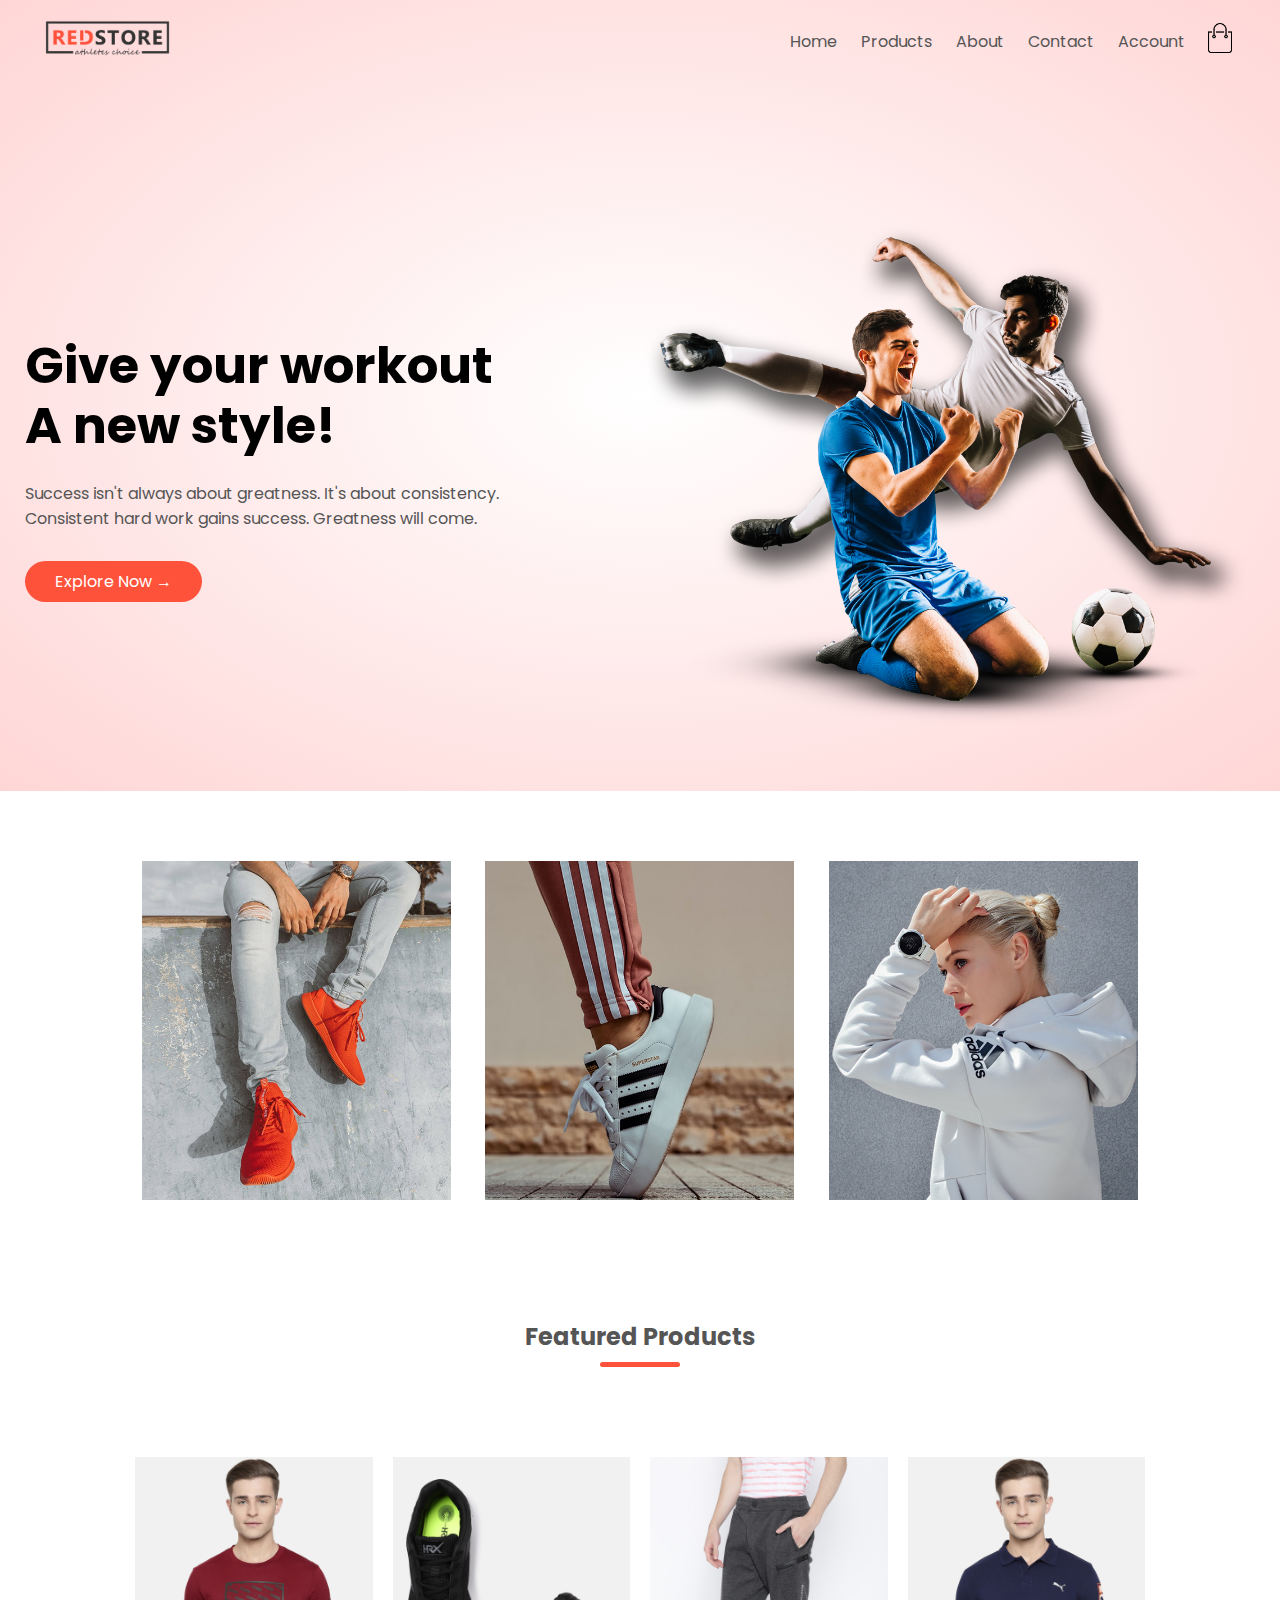
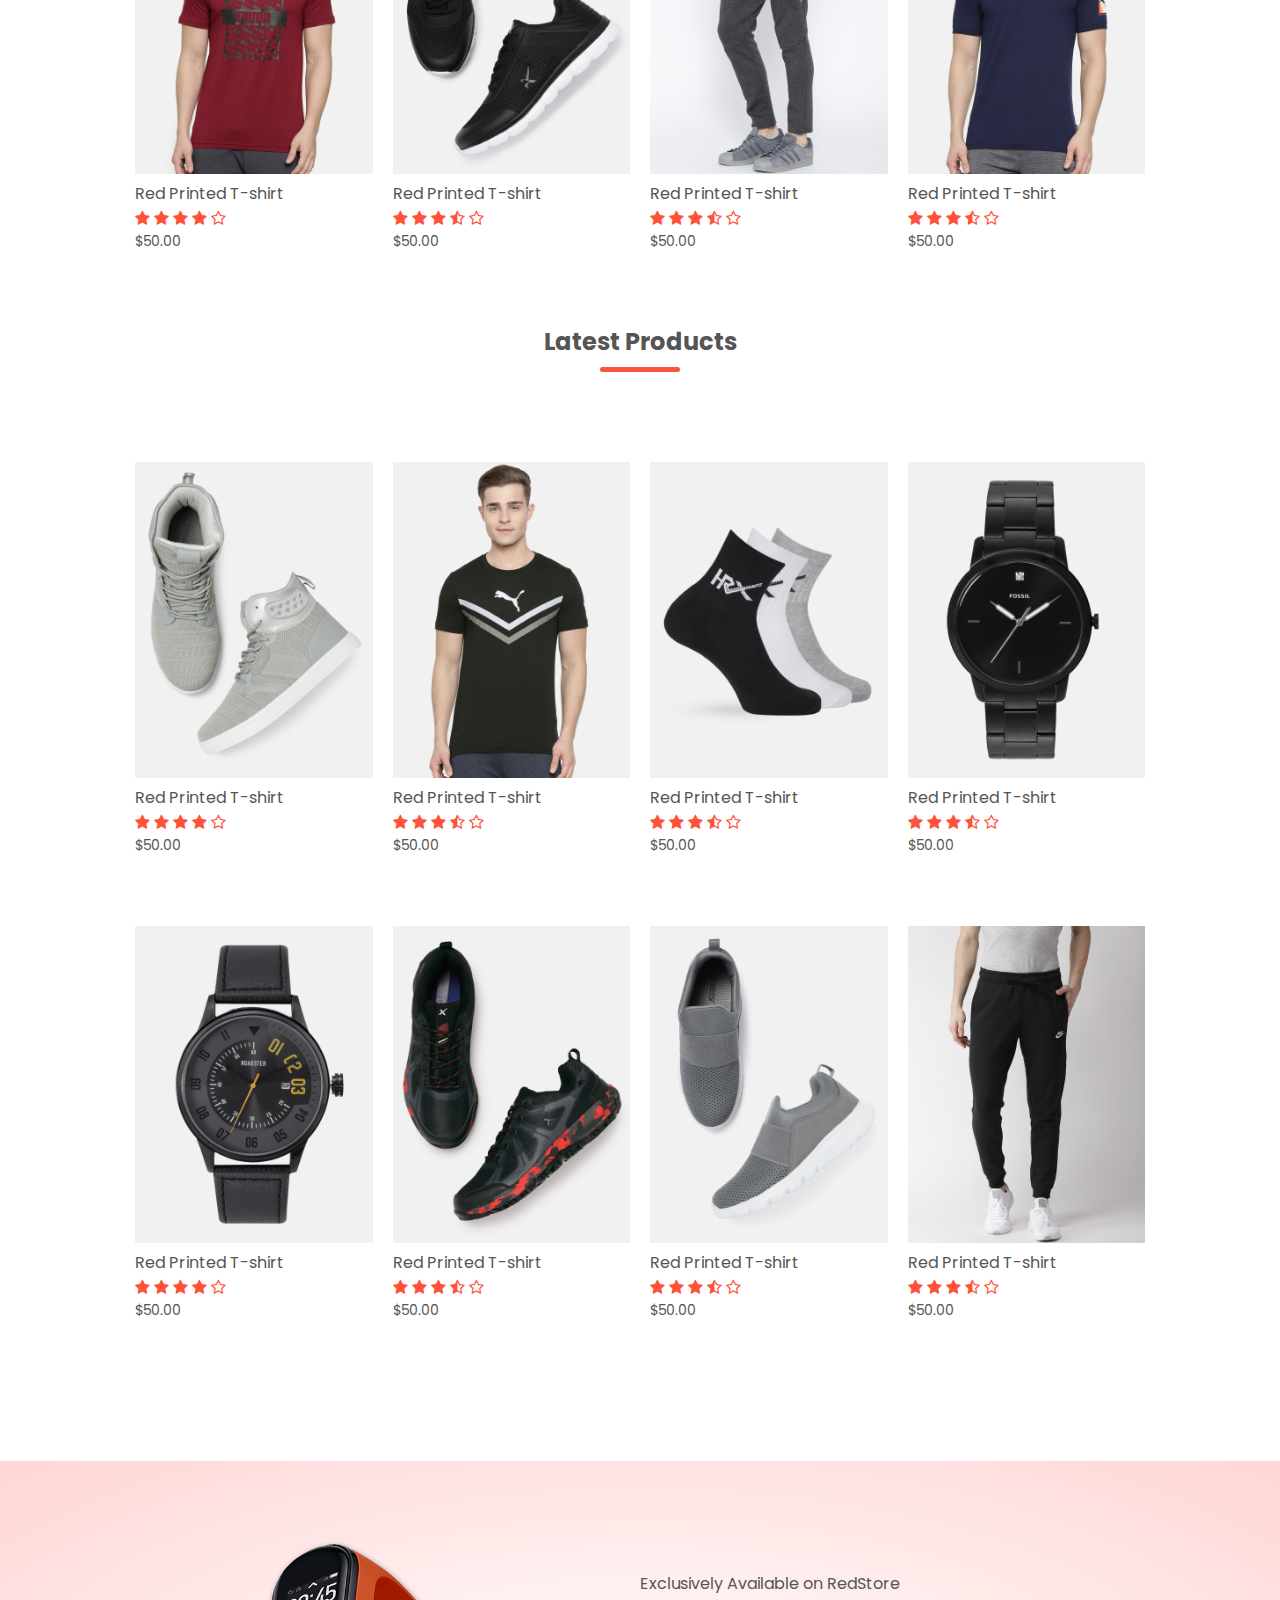
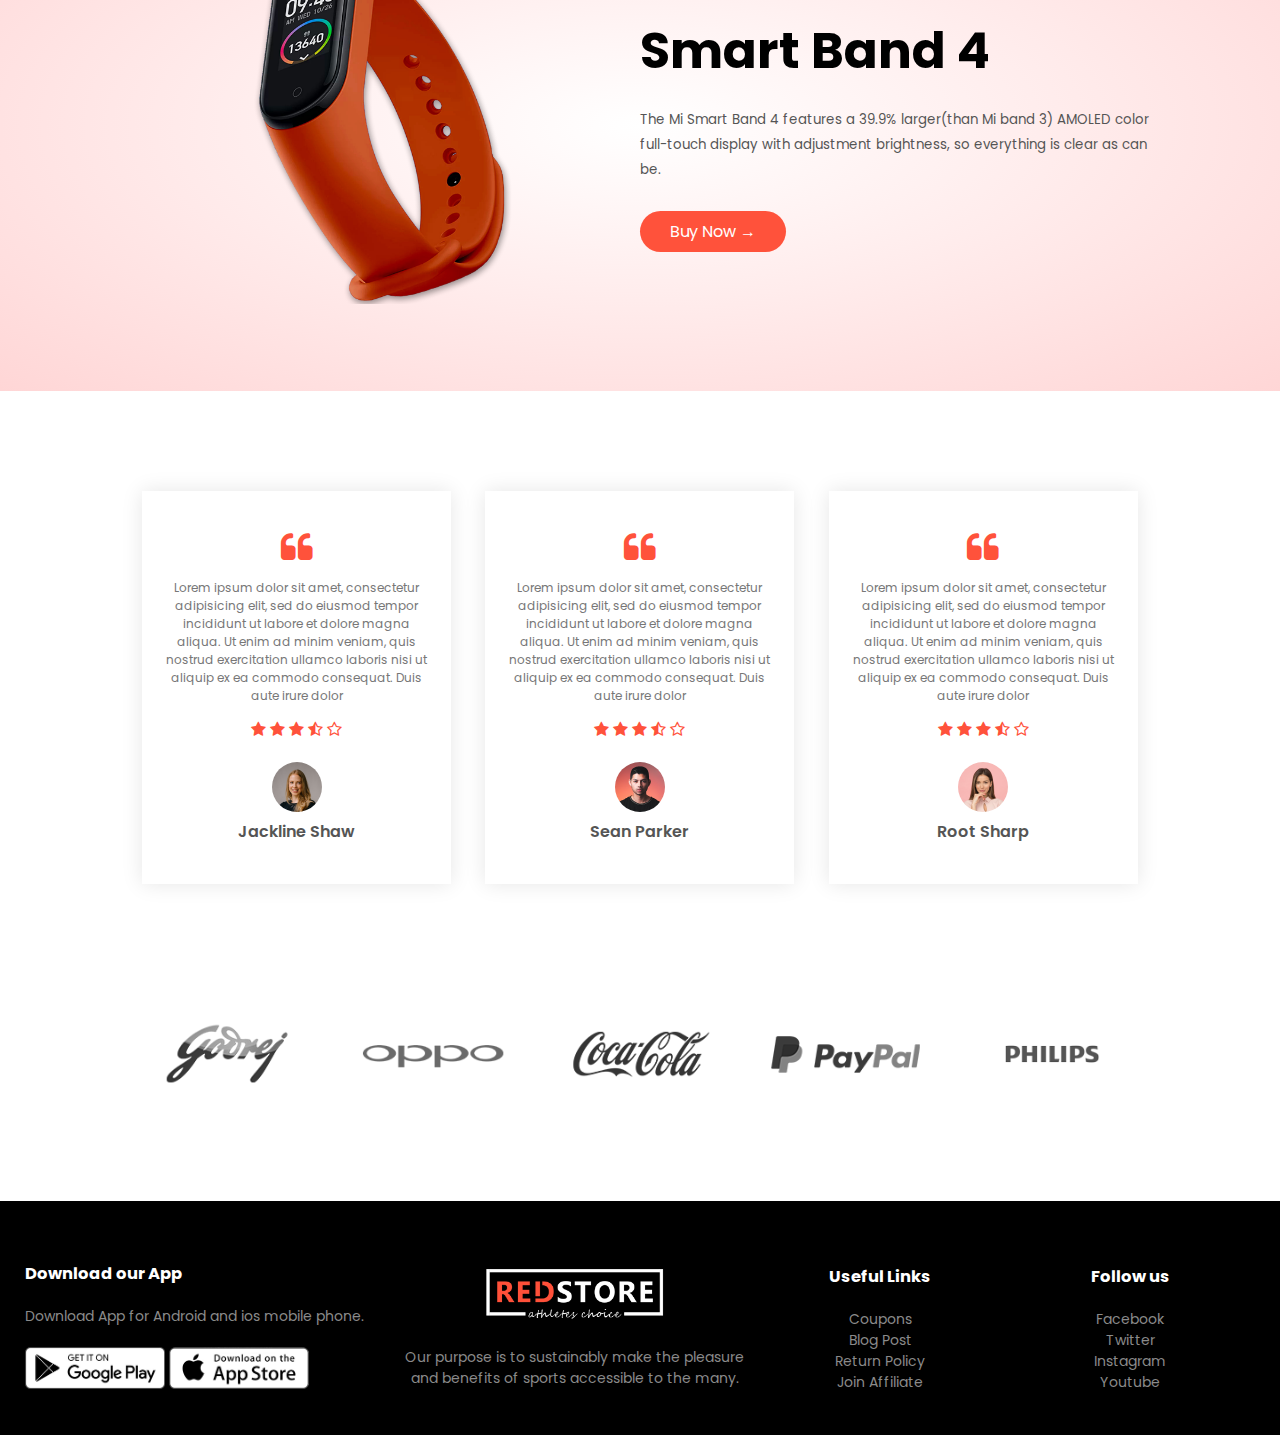
<file: index.html>
<!DOCTYPE html>
<html lang="en" dir="ltr">
  <head>
    <meta charset="utf-8">
    <meta name="viewport" content="width=device-width, initial-scale = 1.0">
    <title>Red-Store</title>
    <link rel="stylesheet" href="style.css">
    <link href="https://fonts.googleapis.com/css2?family=Poppins:wght@200;300;400;500;700&display=swap" rel="stylesheet">
    <link rel="stylesheet" href="https://stackpath.bootstrapcdn.com/font-awesome/4.7.0/css/font-awesome.min.css">
  </head>
  <body>
    <div class="header">
      <div class="container">
        <div class="navbar">
          <div class="logo">
          <a href="index.html"><img src="images/logo.png" width="125px"></a>
          </div>
          <nav>
            <ul id="MenuItems">
              <li><a href="index.html">Home</a></li>
              <li><a href="products.html">Products</a></li>
              <li><a href="#">About</a></li>
              <li><a href="#">Contact</a></li>
              <li><a href="account.html">Account</a></li>
            </ul>
          </nav>
          <a href="account.html"><img src="images/cart.png" width="30px" height="30px"></a>
          <img src="images/menu.png" class="menu-icon" onclick="menutoggle()">
        </div>
        <div class="row">
          <div class="col-2">
            <h1>Give your workout<br>A new style!</h1>
            <p>Success isn't always about greatness. It's about consistency.
              <br>Consistent hard work gains success. Greatness will come.</p>
              <a href="#" class="btn">Explore Now &#8594;</a>
          </div>
          <div class="col-2">
            <img src="images/image1.png">
          </div>
        </div>
      </div>
    </div>


    <!-------featured categories ---->
    <div class="categories">
      <div class="small-container">
        <div class="row">
          <div class="col-3">
            <img src="images/category-1.jpg">
          </div>
          <div class="col-3">
            <img src="images/category-2.jpg">
          </div>
          <div class="col-3">
            <img src="images/category-3.jpg">
          </div>
        </div>
      </div>

    </div>

    <!-----featured products ------>

    <div class="small-container">
      <h2 class="title">Featured Products</h2>
      <div class="row">
        <div class="col-4">
        <a href="product-details.html"><img src="images/product-1.jpg"></a>
        <a href="product-details.html"><h4>Red Printed T-shirt</h4></a>
          <div class="rating">
            <i class="fa fa-star"></i>
            <i class="fa fa-star"></i>
            <i class="fa fa-star"></i>
            <i class="fa fa-star"></i>
            <i class="fa fa-star-o"></i>
          </div>
          <p>$50.00</p>
        </div>
        <div class="col-4">
          <img src="images/product-2.jpg">
          <h4>Red Printed T-shirt</h4>
          <div class="rating">
            <i class="fa fa-star"></i>
            <i class="fa fa-star"></i>
            <i class="fa fa-star"></i>
            <i class="fa fa-star-half-o"></i>
            <i class="fa fa-star-o"></i>
          </div>
          <p>$50.00</p>
        </div>
        <div class="col-4">
          <img src="images/product-3.jpg">
          <h4>Red Printed T-shirt</h4>
          <div class="rating">
            <i class="fa fa-star"></i>
            <i class="fa fa-star"></i>
            <i class="fa fa-star"></i>
            <i class="fa fa-star-half-o"></i>
            <i class="fa fa-star-o"></i>
          </div>
          <p>$50.00</p>
        </div>
        <div class="col-4">
          <img src="images/product-4.jpg">
          <h4>Red Printed T-shirt</h4>
          <div class="rating">
            <i class="fa fa-star"></i>
            <i class="fa fa-star"></i>
            <i class="fa fa-star"></i>
            <i class="fa fa-star-half-o"></i>
            <i class="fa fa-star-o"></i>
          </div>
          <p>$50.00</p>
        </div>
      </div>
      <h2 class="title">Latest Products</h2>
      <div class="row">
        <div class="col-4">
          <img src="images/product-5.jpg">
          <h4>Red Printed T-shirt</h4>
          <div class="rating">
            <i class="fa fa-star"></i>
            <i class="fa fa-star"></i>
            <i class="fa fa-star"></i>
            <i class="fa fa-star"></i>
            <i class="fa fa-star-o"></i>
          </div>
          <p>$50.00</p>
        </div>
        <div class="col-4">
          <img src="images/product-6.jpg">
          <h4>Red Printed T-shirt</h4>
          <div class="rating">
            <i class="fa fa-star"></i>
            <i class="fa fa-star"></i>
            <i class="fa fa-star"></i>
            <i class="fa fa-star-half-o"></i>
            <i class="fa fa-star-o"></i>
          </div>
          <p>$50.00</p>
        </div>
        <div class="col-4">
          <img src="images/product-7.jpg">
          <h4>Red Printed T-shirt</h4>
          <div class="rating">
            <i class="fa fa-star"></i>
            <i class="fa fa-star"></i>
            <i class="fa fa-star"></i>
            <i class="fa fa-star-half-o"></i>
            <i class="fa fa-star-o"></i>
          </div>
          <p>$50.00</p>
        </div>
        <div class="col-4">
          <img src="images/product-8.jpg">
          <h4>Red Printed T-shirt</h4>
          <div class="rating">
            <i class="fa fa-star"></i>
            <i class="fa fa-star"></i>
            <i class="fa fa-star"></i>
            <i class="fa fa-star-half-o"></i>
            <i class="fa fa-star-o"></i>
          </div>
          <p>$50.00</p>
        </div>
      </div>
      <div class="row">
        <div class="col-4">
          <img src="images/product-9.jpg">
          <h4>Red Printed T-shirt</h4>
          <div class="rating">
            <i class="fa fa-star"></i>
            <i class="fa fa-star"></i>
            <i class="fa fa-star"></i>
            <i class="fa fa-star"></i>
            <i class="fa fa-star-o"></i>
          </div>
          <p>$50.00</p>
        </div>
        <div class="col-4">
          <img src="images/product-10.jpg">
          <h4>Red Printed T-shirt</h4>
          <div class="rating">
            <i class="fa fa-star"></i>
            <i class="fa fa-star"></i>
            <i class="fa fa-star"></i>
            <i class="fa fa-star-half-o"></i>
            <i class="fa fa-star-o"></i>
          </div>
          <p>$50.00</p>
        </div>
        <div class="col-4">
          <img src="images/product-11.jpg">
          <h4>Red Printed T-shirt</h4>
          <div class="rating">
            <i class="fa fa-star"></i>
            <i class="fa fa-star"></i>
            <i class="fa fa-star"></i>
            <i class="fa fa-star-half-o"></i>
            <i class="fa fa-star-o"></i>
          </div>
          <p>$50.00</p>
        </div>
        <div class="col-4">
          <img src="images/product-12.jpg">
          <h4>Red Printed T-shirt</h4>
          <div class="rating">
            <i class="fa fa-star"></i>
            <i class="fa fa-star"></i>
            <i class="fa fa-star"></i>
            <i class="fa fa-star-half-o"></i>
            <i class="fa fa-star-o"></i>
          </div>
          <p>$50.00</p>
        </div>
      </div>
    </div>


    <!----- offers   --->

    <div class="offer">
      <div class="small-container">
        <div class="row">
          <div class="col-2">
            <img src="images/exclusive.png" class="offer-img">
          </div>
          <div class="col-2">
            <p>Exclusively Available on RedStore</p>
            <h1>Smart Band 4</h1>
            <small>The Mi Smart Band 4 features a 39.9% larger(than Mi band 3) AMOLED color full-touch display with
             adjustment brightness, so everything is clear as can be.</small><br>
            <a href="" class="btn">Buy Now &#8594;</a>
          </div>
        </div>
      </div>
    </div>

    <!--testimonals--->

    <div class="testimonial">
      <div class="small-container">
        <div class="row">
          <div class="col-3">
            <i class="fa fa-quote-left"></i>
            <p>Lorem ipsum dolor sit amet, consectetur adipisicing elit,
               sed do eiusmod tempor incididunt ut labore et dolore magna aliqua.
                Ut enim ad minim veniam, quis nostrud exercitation ullamco laboris
                 nisi ut aliquip ex ea commodo consequat. Duis aute irure dolor
            </p>
            <div class="rating">
              <i class="fa fa-star"></i>
              <i class="fa fa-star"></i>
              <i class="fa fa-star"></i>
              <i class="fa fa-star-half-o"></i>
              <i class="fa fa-star-o"></i>
            </div>
            <img src="images/user-1.png">
            <h3>Jackline Shaw</h3>
          </div>
          <div class="col-3">
            <i class="fa fa-quote-left"></i>
            <p>Lorem ipsum dolor sit amet, consectetur adipisicing elit,
               sed do eiusmod tempor incididunt ut labore et dolore magna aliqua.
                Ut enim ad minim veniam, quis nostrud exercitation ullamco laboris
                 nisi ut aliquip ex ea commodo consequat. Duis aute irure dolor
            </p>
            <div class="rating">
              <i class="fa fa-star"></i>
              <i class="fa fa-star"></i>
              <i class="fa fa-star"></i>
              <i class="fa fa-star-half-o"></i>
              <i class="fa fa-star-o"></i>
            </div>
            <img src="images/user-2.png">
            <h3>Sean Parker</h3>
          </div>
          <div class="col-3">
            <i class="fa fa-quote-left"></i>
            <p>Lorem ipsum dolor sit amet, consectetur adipisicing elit,
               sed do eiusmod tempor incididunt ut labore et dolore magna aliqua.
                Ut enim ad minim veniam, quis nostrud exercitation ullamco laboris
                 nisi ut aliquip ex ea commodo consequat. Duis aute irure dolor
            </p>
            <div class="rating">
              <i class="fa fa-star"></i>
              <i class="fa fa-star"></i>
              <i class="fa fa-star"></i>
              <i class="fa fa-star-half-o"></i>
              <i class="fa fa-star-o"></i>
            </div>
            <img src="images/user-3.png">
            <h3>Root Sharp</h3>
          </div>
        </div>
      </div>
    </div>

   <!-----brands ---->

   <div class="brands">
     <div class="small-container">
       <div class="row">
         <div class="col-5">
           <img src="images/logo-godrej.png">
         </div>
         <div class="col-5">
           <img src="images/logo-oppo.png">
         </div>
         <div class="col-5">
           <img src="images/logo-coca-cola.png">
         </div>
         <div class="col-5">
           <img src="images/logo-paypal.png">
         </div>
         <div class="col-5">
           <img src="images/logo-philips.png">
         </div>
       </div>
     </div>
   </div>

   <!------- footer --->

   <div id="Contact" class="footer">
     <div class="container">
       <div class="row">
         <div class="footer-col-1">
           <h3>Download our App</h3>
           <p>Download App for Android and ios mobile phone.</p>
           <div class="app-logo">
             <img src="images/play-store.png">
             <img src="images/app-store.png">
           </div>
         </div>
         <div class="footer-col-2">
           <img src="images/logo-white.png">
           <p>Our purpose is to sustainably make the pleasure and benefits of sports
             accessible to the many.</p>
         </div>
         <div class="footer-col-3">
           <h3>Useful Links</h3>
           <ul>
             <li>Coupons</li>
             <li>Blog Post</li>
             <li>Return Policy</li>
             <li>Join Affiliate</li>
           </ul>
         </div>
         <div class="footer-col-4">
           <h3>Follow us</h3>
           <ul>
             <li>Facebook</li>
             <li>Twitter</li>
             <li>Instagram</li>
             <li>Youtube</li>
           </ul>
         </div>
       </div>
     </div>
   </div>


   <!---- js for toggle ---->
<script>
     var MenuItems = document.getElementById("MenuItems");
     MenuItems.style.maxHeight = "0px";

     function menutoggle(){
       if(MenuItems.style.maxHeight == "0px"){
           MenuItems.style.maxHeight = "200px";
       }else{
         MenuItems.style.maxHeight = "0px";
       }
     }
</script>

  </body>
</html>
</file>
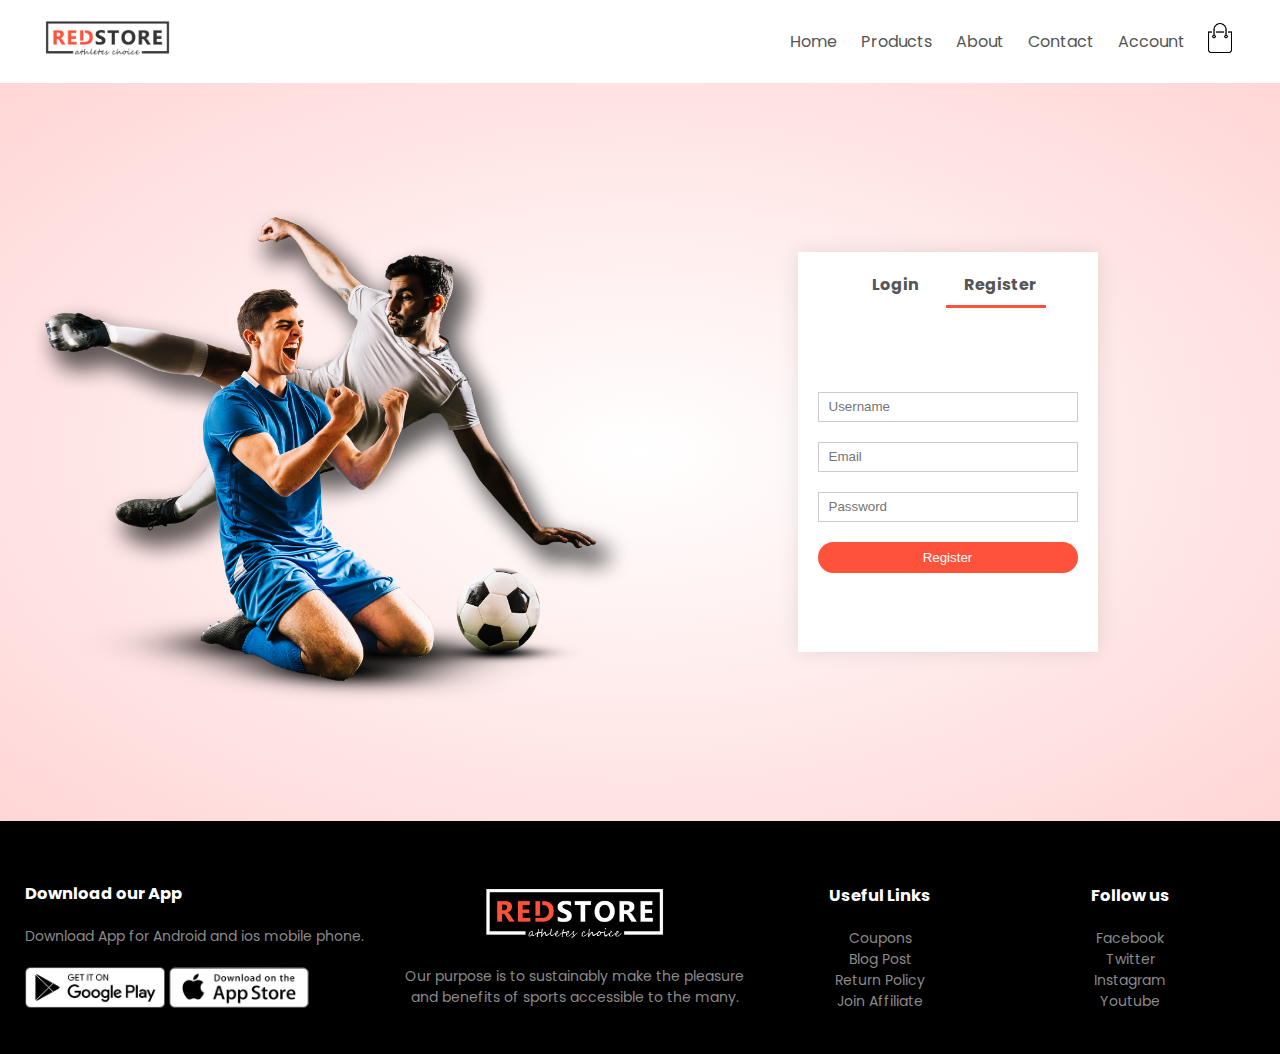
<file: account.html>
<!DOCTYPE html>
<html lang="en" dir="ltr">
  <head>
    <meta charset="utf-8">
    <meta name="viewport" content="width=device-width, initial-scale = 1.0">
    <title>All Products - Red-Store</title>
    <link rel="stylesheet" href="style.css">
    <link href="https://fonts.googleapis.com/css2?family=Poppins:wght@200;300;400;500;700&display=swap" rel="stylesheet">
    <link rel="stylesheet" href="https://stackpath.bootstrapcdn.com/font-awesome/4.7.0/css/font-awesome.min.css">
  </head>
  <body>

    <div class="container">
        <div class="navbar">
          <div class="logo">
          <a href="index.html"><img src="images/logo.png" width="125px"></a>
          </div>
          <nav>
            <ul id="MenuItems">
              <li><a href="index.html">Home</a></li>
              <li><a href="products.html">Products</a></li>
              <li><a href="#">About</a></li>
              <li><a href="#">Contact</a></li>
              <li><a href="account.html">Account</a></li>
            </ul>
          </nav>
        <a href="shopping-cart.html"><img src="images/cart.png" width="30px" height="30px"></a>  
          <img src="images/menu.png" class="menu-icon" onclick="menutoggle()">
        </div>

    </div>

    <div class="account-page">
      <div class="container">
        <div class="row">
          <div class="col-2">
            <img src="images/image1.png" width="100%">
          </div>
          <div class="col-2">
            <div class="form-container">
              <div class="form-btn">
                <span onclick="login()">Login</span>
                <span onclick="register()">Register</span>
                <hr id="indicator">
              </div>

              <form id="LoginForm">
                <input type="text"placeholder="Username">
                <input type="password"placeholder="Password">
                <button type="submit" class="btn">Login</button>
                <a href="#">Forgot Password?</a>
              </form>

              <form id="RegisterForm">
                <input type="text"placeholder="Username">
                <input type="email"placeholder="Email">
                <input type="password"placeholder="Password">
                <button type="submit" class="btn">Register</button>

              </form>
            </div>
          </div>
        </div>
      </div>

    </div>


   <!--- footer --->

   <div class="footer">
     <div class="container">
       <div class="row">
         <div class="footer-col-1">
           <h3>Download our App</h3>
           <p>Download App for Android and ios mobile phone.</p>
           <div class="app-logo">
             <img src="images/play-store.png">
             <img src="images/app-store.png">
           </div>
         </div>
         <div class="footer-col-2">
           <img src="images/logo-white.png">
           <p>Our purpose is to sustainably make the pleasure and benefits of sports
             accessible to the many.</p>
         </div>
         <div class="footer-col-3">
           <h3>Useful Links</h3>
           <ul>
             <li>Coupons</li>
             <li>Blog Post</li>
             <li>Return Policy</li>
             <li>Join Affiliate</li>
           </ul>
         </div>
         <div class="footer-col-4">
           <h3>Follow us</h3>
           <ul>
             <li>Facebook</li>
             <li>Twitter</li>
             <li>Instagram</li>
             <li>Youtube</li>
           </ul>
         </div>
       </div>
     </div>
   </div>


   <!---- js for toggle ---->
<script>
     var MenuItems = document.getElementById("MenuItems");
     MenuItems.style.maxHeight = "0px";

     function menutoggle(){
       if(MenuItems.style.maxHeight == "0px"){
           MenuItems.style.maxHeight = "200px";
       }else{
         MenuItems.style.maxHeight = "0px";
       }
     }
</script>

<script>
   var LoginForm = document.getElementById("LoginForm");
   var RegisterForm = document.getElementById("RegisterForm");
   var Indicator = document.getElementById("indicator");

   function register(){
     RegisterForm.style.transform = "translateX(0px)";
     LoginForm.style.transform = "translateX(0px)";
     Indicator.style.transform = "translateX(100px)";
   }

   function login(){
     RegisterForm.style.transform = "translateX(300px)";
     LoginForm.style.transform = "translateX(300px)";
     Indicator.style.transform = "translateX(0px)";
   }
</script>



  </body>
</html>
</file>
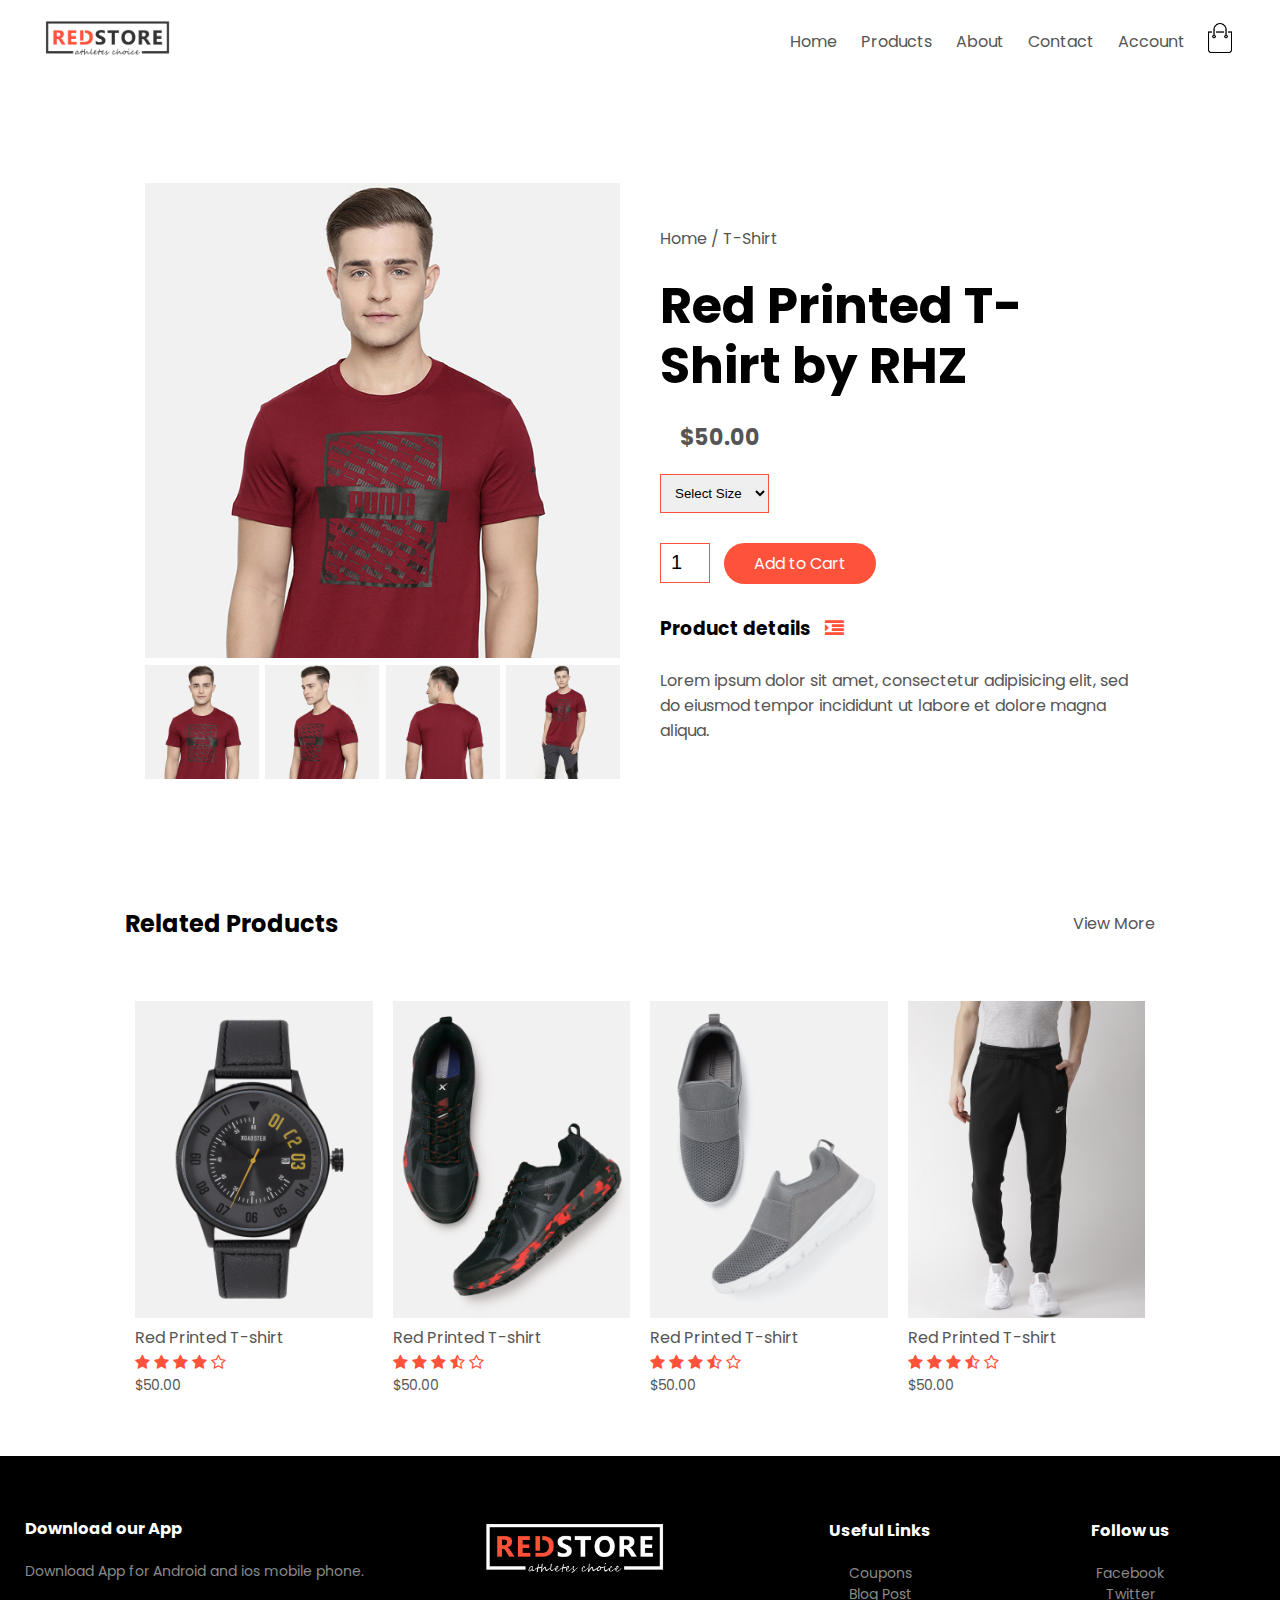
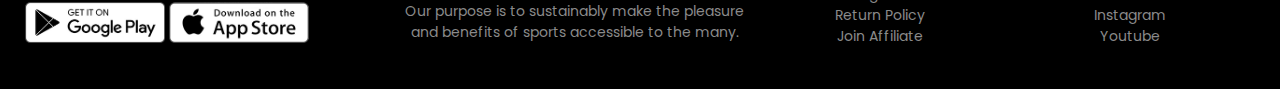
<file: product-details.html>
<!DOCTYPE html>
<html lang="en" dir="ltr">
  <head>
    <meta charset="utf-8">
    <meta name="viewport" content="width=device-width, initial-scale = 1.0">
    <title>All Products - Red-Store</title>
    <link rel="stylesheet" href="style.css">
    <link href="https://fonts.googleapis.com/css2?family=Poppins:wght@200;300;400;500;700&display=swap" rel="stylesheet">
    <link rel="stylesheet" href="https://stackpath.bootstrapcdn.com/font-awesome/4.7.0/css/font-awesome.min.css">
  </head>
  <body>

      <div class="container">
        <div class="navbar">
          <div class="logo">
          <a href="index.html"><img src="images/logo.png" width="125px"></a>
          </div>
          <nav>
            <ul id="MenuItems">
              <li><a href="index.html">Home</a></li>
              <li><a href="products.html">Products</a></li>
              <li><a href="#">About</a></li>
              <li><a href="#">Contact</a></li>
              <li><a href="account.html">Account</a></li>
            </ul>
          </nav>
        <a href="account.html"><img src="images/cart.png" width="30px" height="30px"></a>  
          <img src="images/menu.png" class="menu-icon" onclick="menutoggle()">
        </div>

      </div>

      <!---single products details --->

  <div class="small-container single-product">
    <div class="row">
      <div class="col-2">
        <img src="images/gallery-1.jpg" width="100%" id="ProductImg">

        <div class="small-img-row">
          <div class="small-img-col">
            <img src="images/gallery-1.jpg" width="100%" class="small-img">
          </div>
          <div class="small-img-col">
            <img src="images/gallery-2.jpg" width="100%" class="small-img">
          </div>
          <div class="small-img-col">
            <img src="images/gallery-3.jpg" width="100%" class="small-img">
          </div>
          <div class="small-img-col">
            <img src="images/gallery-4.jpg" width="100%" class="small-img">
          </div>
        </div>
      </div>
      <div class="col-2">
        <p>Home / T-Shirt</p>
        <h1>Red Printed T-Shirt by RHZ</h1>
        <h4>$50.00</h4>
        <select>
          <option>Select Size</option>
          <option>XXL</option>
          <option>XL</option>
          <option>L</option>
          <option>Medium</option>
          <option>Small</option>
        </select>
        <input type="number"value="1">
        <a href="#" class="btn">Add to Cart</a>
        <h3>Product details <i class="fa fa-indent"></i></h3>
        <br>
        <p>Lorem ipsum dolor sit amet, consectetur adipisicing elit, sed do eiusmod tempor incididunt ut labore et dolore magna aliqua.</p>
      </div>
    </div>
  </div>

  <!---title------>
  <div class="small-container">
    <div class="row row-2">
      <h2>Related Products</h2>
      <p>View More</p>
    </div>
  </div>




     <!---Products----->
  <div class="small-container">
      <div class="row">
        <div class="col-4">
          <img src="images/product-9.jpg">
          <h4>Red Printed T-shirt</h4>
          <div class="rating">
            <i class="fa fa-star"></i>
            <i class="fa fa-star"></i>
            <i class="fa fa-star"></i>
            <i class="fa fa-star"></i>
            <i class="fa fa-star-o"></i>
          </div>
          <p>$50.00</p>
        </div>
        <div class="col-4">
          <img src="images/product-10.jpg">
          <h4>Red Printed T-shirt</h4>
          <div class="rating">
            <i class="fa fa-star"></i>
            <i class="fa fa-star"></i>
            <i class="fa fa-star"></i>
            <i class="fa fa-star-half-o"></i>
            <i class="fa fa-star-o"></i>
          </div>
          <p>$50.00</p>
        </div>
        <div class="col-4">
          <img src="images/product-11.jpg">
          <h4>Red Printed T-shirt</h4>
          <div class="rating">
            <i class="fa fa-star"></i>
            <i class="fa fa-star"></i>
            <i class="fa fa-star"></i>
            <i class="fa fa-star-half-o"></i>
            <i class="fa fa-star-o"></i>
          </div>
          <p>$50.00</p>
        </div>
        <div class="col-4">
          <img src="images/product-12.jpg">
          <h4>Red Printed T-shirt</h4>
          <div class="rating">
            <i class="fa fa-star"></i>
            <i class="fa fa-star"></i>
            <i class="fa fa-star"></i>
            <i class="fa fa-star-half-o"></i>
            <i class="fa fa-star-o"></i>
          </div>
          <p>$50.00</p>
        </div>
      </div>


    </div>


   <!--- footer --->

   <div class="footer">
     <div class="container">
       <div class="row">
         <div class="footer-col-1">
           <h3>Download our App</h3>
           <p>Download App for Android and ios mobile phone.</p>
           <div class="app-logo">
             <img src="images/play-store.png">
             <img src="images/app-store.png">
           </div>
         </div>
         <div class="footer-col-2">
           <img src="images/logo-white.png">
           <p>Our purpose is to sustainably make the pleasure and benefits of sports
             accessible to the many.</p>
         </div>
         <div class="footer-col-3">
           <h3>Useful Links</h3>
           <ul>
             <li>Coupons</li>
             <li>Blog Post</li>
             <li>Return Policy</li>
             <li>Join Affiliate</li>
           </ul>
         </div>
         <div class="footer-col-4">
           <h3>Follow us</h3>
           <ul>
             <li>Facebook</li>
             <li>Twitter</li>
             <li>Instagram</li>
             <li>Youtube</li>
           </ul>
         </div>
       </div>
     </div>
   </div>


   <!---- js for toggle ---->
<script>
     var MenuItems = document.getElementById("MenuItems");
     MenuItems.style.maxHeight = "0px";

     function menutoggle(){
       if(MenuItems.style.maxHeight == "0px"){
           MenuItems.style.maxHeight = "200px";
       }else{
         MenuItems.style.maxHeight = "0px";
       }
     }
</script>

<!-------Js for product gallery  ------->

<script>
  var ProductImg = document.getElementById("ProductImg");
  var smallImg = document.getElementsByClassName("small-img");

  smallImg[0].onclick = function()
  {
    ProductImg.src = smallImg[0].src;
  }
  smallImg[1].onclick = function()
  {
    ProductImg.src = smallImg[1].src;
  }
  smallImg[2].onclick = function()
  {
    ProductImg.src = smallImg[2].src;
  }
  smallImg[3].onclick = function()
  {
    ProductImg.src = smallImg[3].src;
  }

</script>

  </body>
</html>
</file>
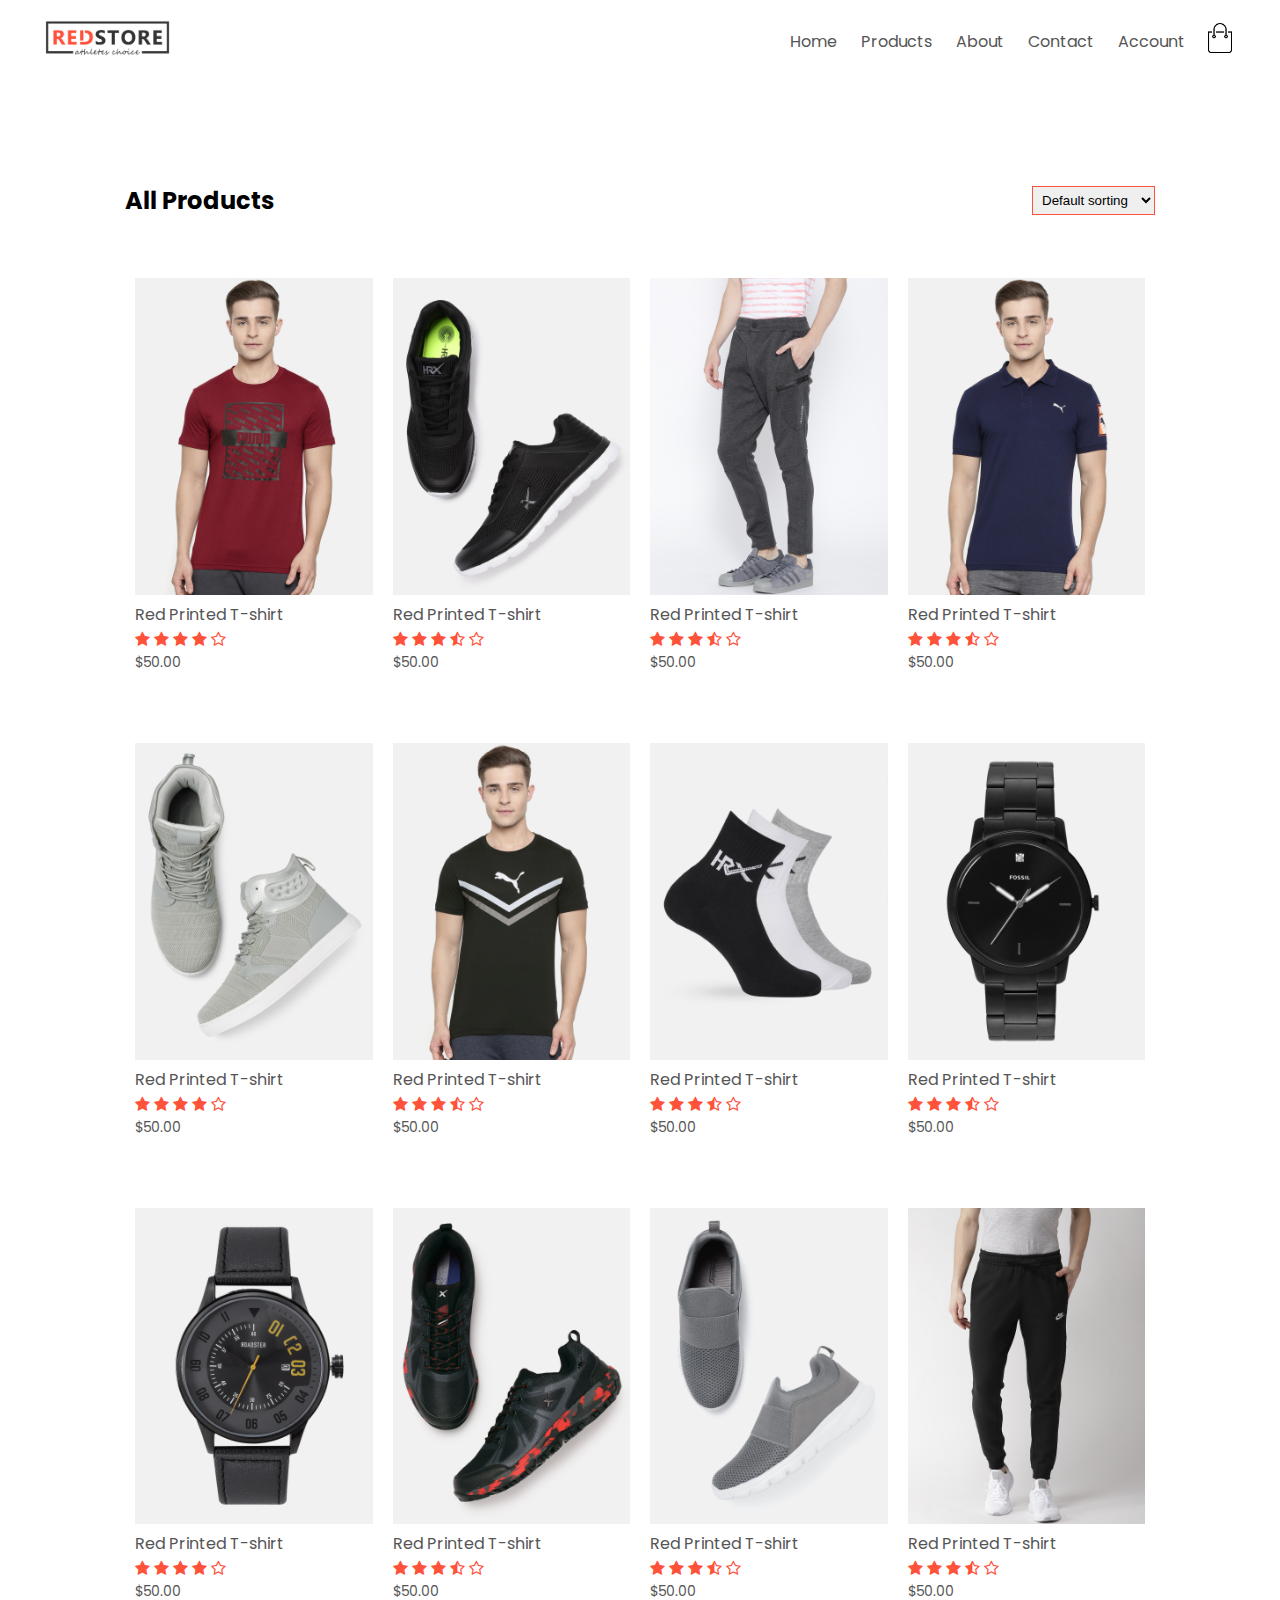
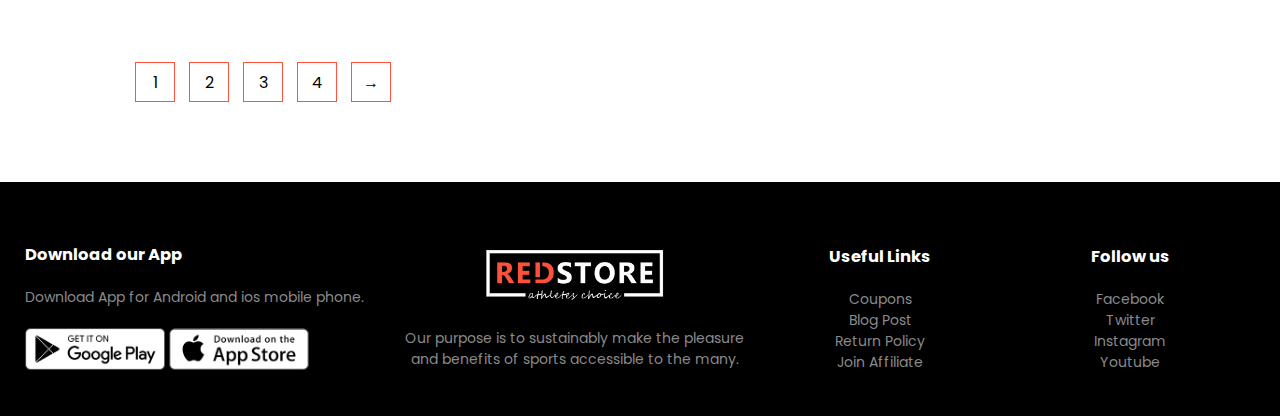
<file: products.html>
<!DOCTYPE html>
<html lang="en" dir="ltr">
  <head>
    <meta charset="utf-8">
    <meta name="viewport" content="width=device-width, initial-scale = 1.0">
    <title>All Products - Red-Store</title>
    <link rel="stylesheet" href="style.css">
    <link href="https://fonts.googleapis.com/css2?family=Poppins:wght@200;300;400;500;700&display=swap" rel="stylesheet">
    <link rel="stylesheet" href="https://stackpath.bootstrapcdn.com/font-awesome/4.7.0/css/font-awesome.min.css">
  </head>
  <body>

      <div class="container">
        <div class="navbar">
          <div class="logo">
          <a href="index.html"><img src="images/logo.png" width="125px"></a>
          </div>
          <nav>
            <ul id="MenuItems">
              <li><a href="index.html">Home</a></li>
              <li><a href="products.html">Products</a></li>
              <li><a href="#">About</a></li>
              <li><a href="#">Contact</a></li>
              <li><a href="account.html">Account</a></li>
            </ul>
          </nav>
        <a href="account.html"><img src="images/cart.png" width="30px" height="30px"></a>  
          <img src="images/menu.png" class="menu-icon" onclick="menutoggle()">
        </div>

      </div>


    <div class="small-container">

      <div class="row row-2">
        <h2>All Products</h2>
        <select>
          <option>Default sorting</option>
          <option>Sort by price</option>
          <option>Sort by popular</option>
          <option>Sort by sale</option>
        </select>
      </div>

      <div class="row">
        <div class="col-4">
          <img src="images/product-1.jpg">
          <h4>Red Printed T-shirt</h4>
          <div class="rating">
            <i class="fa fa-star"></i>
            <i class="fa fa-star"></i>
            <i class="fa fa-star"></i>
            <i class="fa fa-star"></i>
            <i class="fa fa-star-o"></i>
          </div>
          <p>$50.00</p>
        </div>
        <div class="col-4">
          <img src="images/product-2.jpg">
          <h4>Red Printed T-shirt</h4>
          <div class="rating">
            <i class="fa fa-star"></i>
            <i class="fa fa-star"></i>
            <i class="fa fa-star"></i>
            <i class="fa fa-star-half-o"></i>
            <i class="fa fa-star-o"></i>
          </div>
          <p>$50.00</p>
        </div>
        <div class="col-4">
          <img src="images/product-3.jpg">
          <h4>Red Printed T-shirt</h4>
          <div class="rating">
            <i class="fa fa-star"></i>
            <i class="fa fa-star"></i>
            <i class="fa fa-star"></i>
            <i class="fa fa-star-half-o"></i>
            <i class="fa fa-star-o"></i>
          </div>
          <p>$50.00</p>
        </div>
        <div class="col-4">
          <img src="images/product-4.jpg">
          <h4>Red Printed T-shirt</h4>
          <div class="rating">
            <i class="fa fa-star"></i>
            <i class="fa fa-star"></i>
            <i class="fa fa-star"></i>
            <i class="fa fa-star-half-o"></i>
            <i class="fa fa-star-o"></i>
          </div>
          <p>$50.00</p>
        </div>


      </div>

      <div class="row">
        <div class="col-4">
          <img src="images/product-5.jpg">
          <h4>Red Printed T-shirt</h4>
          <div class="rating">
            <i class="fa fa-star"></i>
            <i class="fa fa-star"></i>
            <i class="fa fa-star"></i>
            <i class="fa fa-star"></i>
            <i class="fa fa-star-o"></i>
          </div>
          <p>$50.00</p>
        </div>
        <div class="col-4">
          <img src="images/product-6.jpg">
          <h4>Red Printed T-shirt</h4>
          <div class="rating">
            <i class="fa fa-star"></i>
            <i class="fa fa-star"></i>
            <i class="fa fa-star"></i>
            <i class="fa fa-star-half-o"></i>
            <i class="fa fa-star-o"></i>
          </div>
          <p>$50.00</p>
        </div>
        <div class="col-4">
          <img src="images/product-7.jpg">
          <h4>Red Printed T-shirt</h4>
          <div class="rating">
            <i class="fa fa-star"></i>
            <i class="fa fa-star"></i>
            <i class="fa fa-star"></i>
            <i class="fa fa-star-half-o"></i>
            <i class="fa fa-star-o"></i>
          </div>
          <p>$50.00</p>
        </div>
        <div class="col-4">
          <img src="images/product-8.jpg">
          <h4>Red Printed T-shirt</h4>
          <div class="rating">
            <i class="fa fa-star"></i>
            <i class="fa fa-star"></i>
            <i class="fa fa-star"></i>
            <i class="fa fa-star-half-o"></i>
            <i class="fa fa-star-o"></i>
          </div>
          <p>$50.00</p>
        </div>
      </div>

      <div class="row">
        <div class="col-4">
          <img src="images/product-9.jpg">
          <h4>Red Printed T-shirt</h4>
          <div class="rating">
            <i class="fa fa-star"></i>
            <i class="fa fa-star"></i>
            <i class="fa fa-star"></i>
            <i class="fa fa-star"></i>
            <i class="fa fa-star-o"></i>
          </div>
          <p>$50.00</p>
        </div>
        <div class="col-4">
          <img src="images/product-10.jpg">
          <h4>Red Printed T-shirt</h4>
          <div class="rating">
            <i class="fa fa-star"></i>
            <i class="fa fa-star"></i>
            <i class="fa fa-star"></i>
            <i class="fa fa-star-half-o"></i>
            <i class="fa fa-star-o"></i>
          </div>
          <p>$50.00</p>
        </div>
        <div class="col-4">
          <img src="images/product-11.jpg">
          <h4>Red Printed T-shirt</h4>
          <div class="rating">
            <i class="fa fa-star"></i>
            <i class="fa fa-star"></i>
            <i class="fa fa-star"></i>
            <i class="fa fa-star-half-o"></i>
            <i class="fa fa-star-o"></i>
          </div>
          <p>$50.00</p>
        </div>
        <div class="col-4">
          <img src="images/product-12.jpg">
          <h4>Red Printed T-shirt</h4>
          <div class="rating">
            <i class="fa fa-star"></i>
            <i class="fa fa-star"></i>
            <i class="fa fa-star"></i>
            <i class="fa fa-star-half-o"></i>
            <i class="fa fa-star-o"></i>
          </div>
          <p>$50.00</p>
        </div>
      </div>

      <div class="page-btn">
        <span>1</span>
        <span>2</span>
        <span>3</span>
        <span>4</span>
        <span>&#8594;</span>
      </div>

    </div>


   <!------- footer --->

   <div class="footer">
     <div class="container">
       <div class="row">
         <div class="footer-col-1">
           <h3>Download our App</h3>
           <p>Download App for Android and ios mobile phone.</p>
           <div class="app-logo">
             <img src="images/play-store.png">
             <img src="images/app-store.png">
           </div>
         </div>
         <div class="footer-col-2">
           <img src="images/logo-white.png">
           <p>Our purpose is to sustainably make the pleasure and benefits of sports
             accessible to the many.</p>
         </div>
         <div class="footer-col-3">
           <h3>Useful Links</h3>
           <ul>
             <li>Coupons</li>
             <li>Blog Post</li>
             <li>Return Policy</li>
             <li>Join Affiliate</li>
           </ul>
         </div>
         <div class="footer-col-4">
           <h3>Follow us</h3>
           <ul>
             <li>Facebook</li>
             <li>Twitter</li>
             <li>Instagram</li>
             <li>Youtube</li>
           </ul>
         </div>
       </div>
     </div>
   </div>


   <!---- js for toggle ---->
<script>
     var MenuItems = document.getElementById("MenuItems");
     MenuItems.style.maxHeight = "0px";

     function menutoggle(){
       if(MenuItems.style.maxHeight == "0px"){
           MenuItems.style.maxHeight = "200px";
       }else{
         MenuItems.style.maxHeight = "0px";
       }
     }
</script>

  </body>
</html>
</file>
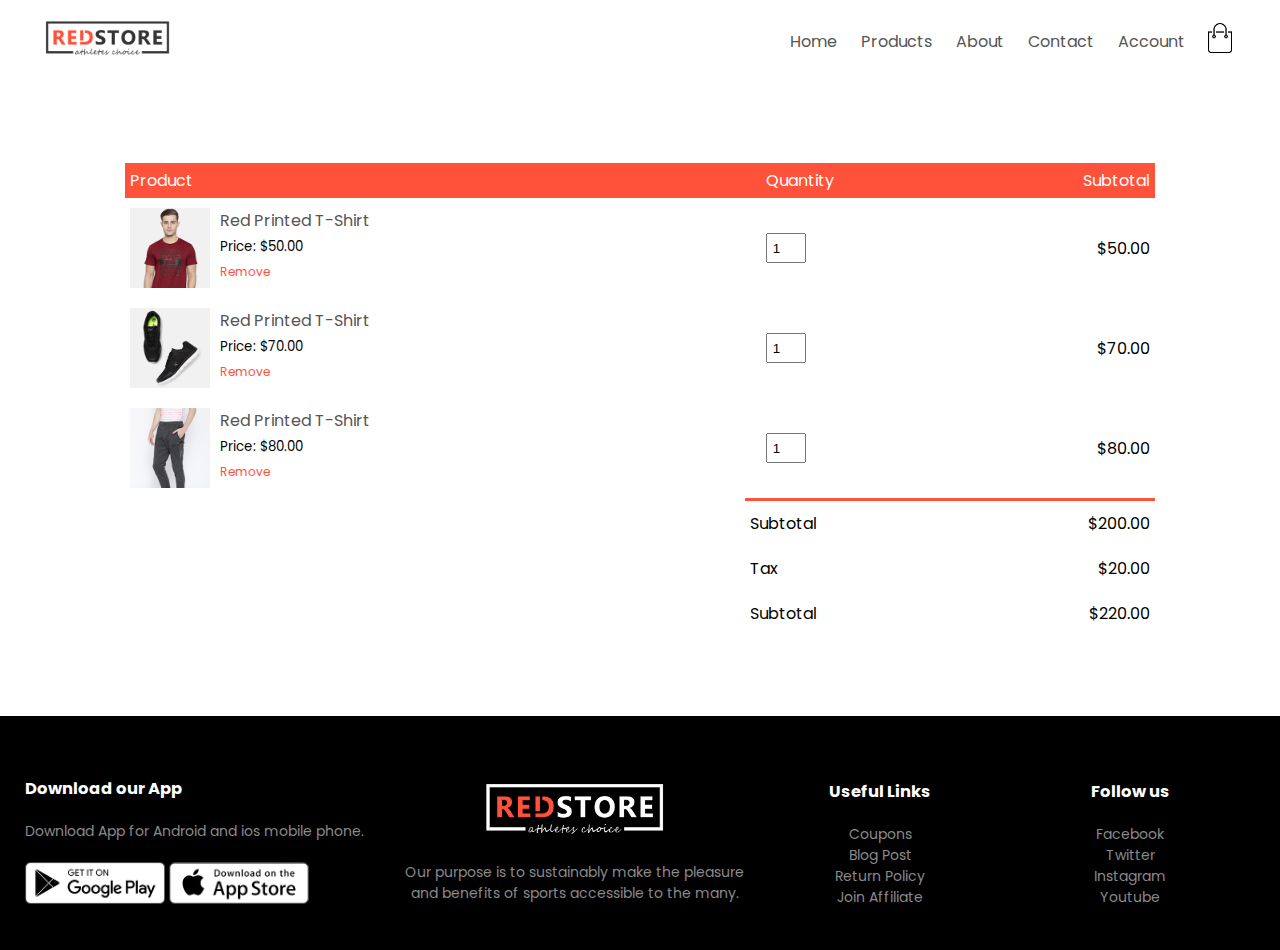
<file: shopping-cart.html>
<!DOCTYPE html>
<html lang="en" dir="ltr">
  <head>
    <meta charset="utf-8">
    <meta name="viewport" content="width=device-width, initial-scale = 1.0">
    <title>All Products - Red-Store</title>
    <link rel="stylesheet" href="style.css">
    <link href="https://fonts.googleapis.com/css2?family=Poppins:wght@200;300;400;500;700&display=swap" rel="stylesheet">
    <link rel="stylesheet" href="https://stackpath.bootstrapcdn.com/font-awesome/4.7.0/css/font-awesome.min.css">
  </head>
  <body>

    <div class="container">
        <div class="navbar">
          <div class="logo">
          <a href="index.html"><img src="images/logo.png" width="125px"></a>
          </div>
          <nav>
            <ul id="MenuItems">
              <li><a href="index.html">Home</a></li>
              <li><a href="products.html">Products</a></li>
              <li><a href="#">About</a></li>
              <li><a href="#">Contact</a></li>
              <li><a href="account.html">Account</a></li>
            </ul>
          </nav>
        <a href="account.html"><img src="images/cart.png" width="30px" height="30px"></a>  
          <img src="images/menu.png" class="menu-icon" onclick="menutoggle()">
        </div>

    </div>

    <div class="small-container cart-page">
      <table>
        <tr>
          <th>Product</th>
          <th>Quantity</th>
          <th>Subtotal</th>
        </tr>
        <tr>
          <td>
            <div class="cart-info">
              <img src="images/buy-1.jpg">
              <div>
                <p>Red Printed T-Shirt</p>
                <small>Price: $50.00</small>
                <br>
                <a href="#">Remove</a>
              </div>
            </div>
          </td>
          <td><input type="number" name="" value="1"></td>
          <td>$50.00</td>
        </tr>
        <tr>
          <td>
            <div class="cart-info">
              <img src="images/buy-2.jpg">
              <div>
                <p>Red Printed T-Shirt</p>
                <small>Price: $70.00</small>
                <br>
                <a href="#">Remove</a>
              </div>
            </div>
          </td>
          <td><input type="number" name="" value="1"></td>
          <td>$70.00</td>
        </tr>
        <tr>
          <td>
            <div class="cart-info">
              <img src="images/buy-3.jpg">
              <div>
                <p>Red Printed T-Shirt</p>
                <small>Price: $80.00</small>
                <br>
                <a href="#">Remove</a>
              </div>
            </div>
          </td>
          <td><input type="number" name="" value="1"></td>
          <td>$80.00</td>
        </tr>
      </table>

      <div class="total-price">
        <table>
          <tr>
            <td>Subtotal</td>
            <td>$200.00</td>
          </tr>
          <tr>
            <td>Tax</td>
            <td>$20.00</td>
          </tr>
          <tr>
            <td>Subtotal</td>
            <td>$220.00</td>
          </tr>
        </table>
      </div>
    </div>


   <!--- footer --->

   <div class="footer">
     <div class="container">
       <div class="row">
         <div class="footer-col-1">
           <h3>Download our App</h3>
           <p>Download App for Android and ios mobile phone.</p>
           <div class="app-logo">
             <img src="images/play-store.png">
             <img src="images/app-store.png">
           </div>
         </div>
         <div class="footer-col-2">
           <img src="images/logo-white.png">
           <p>Our purpose is to sustainably make the pleasure and benefits of sports
             accessible to the many.</p>
         </div>
         <div class="footer-col-3">
           <h3>Useful Links</h3>
           <ul>
             <li>Coupons</li>
             <li>Blog Post</li>
             <li>Return Policy</li>
             <li>Join Affiliate</li>
           </ul>
         </div>
         <div class="footer-col-4">
           <h3>Follow us</h3>
           <ul>
             <li>Facebook</li>
             <li>Twitter</li>
             <li>Instagram</li>
             <li>Youtube</li>
           </ul>
         </div>
       </div>
     </div>
   </div>


   <!---- js for toggle ---->
<script>
     var MenuItems = document.getElementById("MenuItems");
     MenuItems.style.maxHeight = "0px";

     function menutoggle(){
       if(MenuItems.style.maxHeight == "0px"){
           MenuItems.style.maxHeight = "200px";
       }else{
         MenuItems.style.maxHeight = "0px";
       }
     }
</script>



  </body>
</html>
</file>
<file: style.css>
*{
  margin: 0;
  padding: 0;
  box-sizing: border-box;
}

body{
  font-family: 'Poppins', sans-serif;
}

.navbar{
  display: flex;
  align-items: center;
  padding: 20px;
}
nav{
  flex: 1;
  text-align: right;
}
nav ul{
  display: inline-block;
  list-style: none;
}

nav ul li{
  display: inline-block;
  margin-right: 20px;
}

a{
  text-decoration: none;
  color: #555;
}

p{
  color: #555;
}

.container{
  max-width: 1300px;
  margin: auto;
  padding-left: 25px;
  padding-right: 25px;
}

.row{
  display: flex;
  align-items: center;
  flex-wrap: wrap;
  justify-content: space-around;
}

.col-2{
  flex-basis: 50%;
  min-width: 300px;
}

.col-2 img{
  max-width: 100%;
  padding: 50px 0;
}

.col-2 h1{
  font-size: 50px;
  line-height: 60px;
  margin: 25px 0;
}

.btn{
  display: inline-block;
  background: #ff523b;
  color: #fff;
  padding: 8px 30px;
  margin: 30px 0;
  border-radius: 30px;
  transition: background 0.5s;
}
.btn:hover{
  background: #563434;
}
.header{
  background: radial-gradient(#fff, #ffd6d6);
}

.header .row{
  margin-top: 70px;
}

.categories{
  margin: 70px 0;
}

.col-3{
  flex-basis: 30%;
  min-width: 250px;
  margin-bottom: 30px;
}

.col-3 img{
  width: 100%;
}

.small-container{
  max-width: 1080px;
  margin: auto;
  padding-left: 25px;
  padding-right: 25px;
}

.col-4{
  flex-basis: 25%;
  padding: 10px;
  min-width: 200px;
  margin-bottom: 50px;
  transition: transform 0.5s;
}

.col-4:hover{
  transform:translateY(-5px);
}

.col-4 img{
  width: 100%;
}

.title{
  text-align: center;
  margin: 0 auto 80px;
  position: relative;
  line-height: 60px;
  color: #555;
}

.title::after{
  content: '';
  background: #ff523b;
  width: 80px;
  height: 5px;
  border-radius: 5px;
  position: absolute;
  bottom: 0;
  left: 50%;
  transform: translateX(-50%);
}

h4{
  color: #555;
  font-weight: normal;
}

.col-4 p{
  font-size: 14px;
}

.rating .fa{
  color: #ff523b;
}

.offer{
  background: radial-gradient(#fff, #ffd6d6);
  margin-top: 80px;
  padding: 30px 0;
}

.col-2 .offer-img{
  padding: 50px;
}

.col-2 small{
  color: #555;
}

.testimonial{
  padding-top: 100px;
}

.testimonial .col-3{
  text-align: center;
  padding: 40px 20px;
  box-shadow: 0 0 20px 0px rgba(0,0,0,0.1);
  cursor: pointer;
  transition: transform 0.5s;
}

.testimonial .col-3 img{
  width: 50px;
  margin-top: 20px;
  border-radius: 50%;
}

.testimonial .col-3:hover{
  transform: translateY(-10px);
}

.fa.fa-quote-left{
  font-size: 34px;
  color: #ff523b;
}

.col-3 p{
  font-size: 12px;
  margin: 12px 0;
  color: #777;
}

.testimonial .col-3 h3{
  font-weight: 600;
  color: #555;
  font-size: 16px;
}

.brands{
  margin: 100px auto;
}

.col-5{
  width: 160px;
}

.col-5 img{
  width: 100%;
  cursor: pointer;
  filter: grayscale(100%);
}

.col-5 img:hover{
  filter: grayscale(0);
}

.footer{
  background: #000;
  color: #8a8a8a;
  font-size: 14px;
  padding: 60px 0 20px;
}

.footer p{
  color: #8a8a8a;

}

.footer h3{
  color: #fff;
  margin-bottom: 20px;
}

.footer-col-1, .footer-col-2, .footer-col-3, .footer-col-4{
  min-width: 250px;
  margin-bottom: 20px;
}

.footer-col-1{
  flex-basis: 30%;
}

.footer-col-2{
  flex: 1;
  text-align: center;
}

.footer-col-2 img{
  width: 180px;
  margin-bottom: 20px;
}

.footer-col-3, .footer-col-4{
  flex-basis: 12%;
  text-align: center;
}

ul{
  list-style-type: none;
}

.app-logo{
  margin-top: 20px;
}

.app-logo img{
  width: 140px;
}

.menu-icon{
  width: 28px;
  margin-left: 20px;
  display: none;
}

/* ------ all products page ----- */

.row-2{
  justify-content: space-between;
  margin: 100px auto 50px;
}

select{
  border: 1px solid #ff523b;
  padding: 5px;
}

select:focus{
  outline: none;
}

.page-btn{
  margin: 0 auto 80px;
}

.page-btn span{
  display: inline-block;
  border: 1px solid #ff523b;
  margin-left: 10px;
  width: 40px;
  height: 40px;
  text-align: center;
  line-height: 40px;
  cursor: pointer;
}

.page-btn span:hover{
  background: #ff523b;
  color: #fff;
}

.single-product{
  margin-top: 80px;
}

.single-product .col-2 img{
  padding: 0;
}

.single-product .col-2{
  padding: 20px;
}

.single-product h4{
  margin: 20px;
  font-size: 22px;
  font-weight: bold;
}

.single-product select{
  display: block;
  padding: 10px;
  margin-top: 20px;
}

.single-product input{
  width: 50px;
  height: 40px;
  padding-left: 10px;
  font-size: 20px;
  margin-right: 10px;
  border: 1px solid #ff523b;
}

input:focus{
  outline: none;
}

.single-product .fa{
  color: #ff523b;
  margin-left: 10px;
}

.small-img-row{
  display: flex;
  justify-content: space-between;
}

.small-img-col{
  flex-basis: 24%;
  cursor: pointer;
}

.cart-page{
  margin:80px auto;
}

table{
  width: 100%;
  border-collapse: collapse;
}

.cart-info{
  display: flex;
  flex-wrap: wrap;
}

th{
  text-align: left;
  padding: 5px;
  color: #fff;
  background: #ff523b;
  font-weight: normal;
}

td{
  padding: 10px 5px;
}

td input{
  width: 40px;
  height: 30px;
  padding: 5px;
}

td a{
  color: #ff523b;
  font-size: 12px;
}

td img{
  width: 80px;
  height: 80px;
  margin-right: 10px;
}

.total-price{
  display: flex;
  justify-content: flex-end;
}

.total-price table{
  border-top: 3px solid #ff523b;
  width: 100%;
  max-width: 410px;
}

td:last-child{
  text-align: right;
}

th:last-child{
  text-align: right;
}

.account-page{
  padding: 50px 0;
  background: radial-gradient(#fff, #ffd6d6);
}

.form-container{
  background: #fff;
  width: 300px;
  height: 400px;
  position: relative;
  text-align: center;
  padding: 20px 0;
  margin: auto;
  box-shadow: 0 0 20px 0px rgba(0,0,0,0.1);
  overflow: hidden;
}

.form-container span{
  font-weight: bold;
  padding: 0 10px;
  color: #555;
  cursor: pointer;
  width: 100px;
  display: inline-block;
}

.form-btn{
  display: inline-block;
}

.form-container form{
  max-width: 300px;
  padding: 0 20px;
  position: absolute;
  top: 130px;

}

form input{
  width: 100%;
  height: 30px;
  margin: 10px 0;
  padding: 0 10px;
  border: 1px solid #ccc;
}

form .btn{
  width: 100%;
  border: none;
  cursor: pointer;
  margin: 10px 0;
}

form .btn:focus{
  outline: none;
}

#LoginForm{
  left: -300px;
}

#RegisterForm{
  left: 0;
}

form a{
  font-size: 12px;
}

#indicator{
  width: 100px;
  border: none;
  background: #ff523b;
  height: 3px;
  margin-top: 8px;
  transform: translateX(100px);
  transition: transform 1s;
}

















@media only screen and (max-width:800px){
  nav ul{
    position: absolute;
    top: 70px;
    left: 0;
    background: #333;
    width: 100%;
    overflow: hidden;
    transition: max-height 0.5s;
  }

  nav ul li{
    display: block;
    margin-right: 50px;
    margin-top: 10px;
    margin-bottom: 10px;

  }

  nav ul li a{
    color: #fff;
  }

  .menu-icon{
    display: block;
    cursor: pointer;
  }

}

@media only screen and (max-width: 600px){
  .row{
    text-align: center;
  }
  .col-2, .col-3, .col-4{
    flex-basis: 100%;
  }

  .single-product .row{
    text-align: left;
  }

  .single-product .col-2{
    padding: 20px 0;
  }

  .single-product h1{
    font-size: 26px;
    line-height: 32px;
  }

  .cart-info p{
    display: none;
  }


}
</file>
